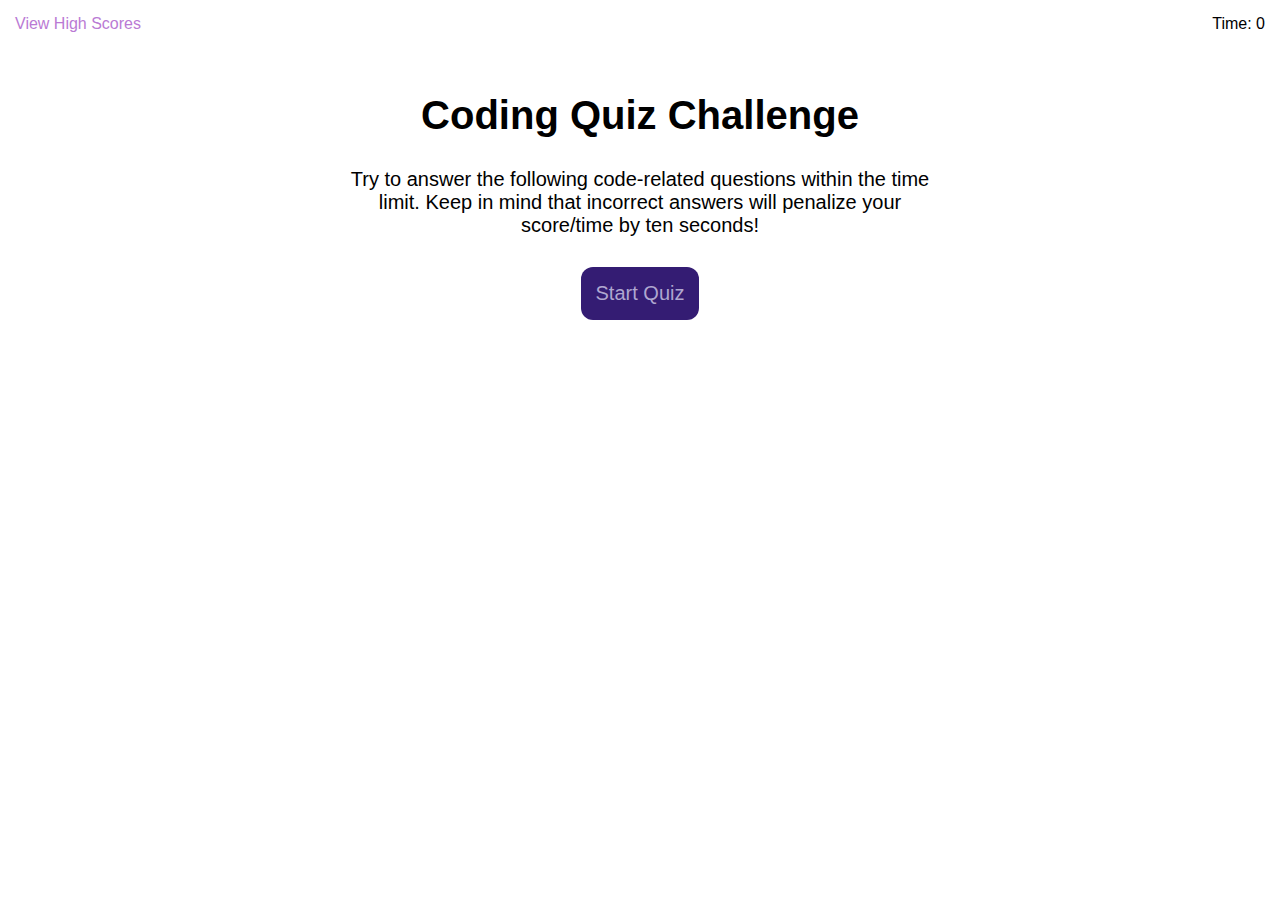
<file: index.html>
<!DOCTYPE html>
<html lang="en">
    <head>
        <meta charset="UTF-8">
        <meta name="viewport" content="width=device-width, initial-scale=1.0">
        <title>Coding Quiz Challenge</title>
        <link rel="stylesheet" href="./assets/css/style.css">
    </head>
    <body>
        <header>
            <nav>
                <ul>
                    <li>
                        <a href="./highscore.html">View High Scores</a>
                    </li>
                    <li>
                        Time: <span id="timer">0</span>
                    </li>
                </ul>
            </nav>
        </header>
        <main>
            <form id="quiz">
                <h1>Coding Quiz Challenge</h1>
                <p>Try to answer the following code-related questions within the time limit. Keep in mind that incorrect answers will penalize your score/time by ten seconds!</p>
                <button class="btn" id="start-quiz" type="submit">Start Quiz</button>
            </form>
            <p class="response"></p>
        </main>
        <script src="./assets/js/script.js"></script>
    </body>
</html>
</file>
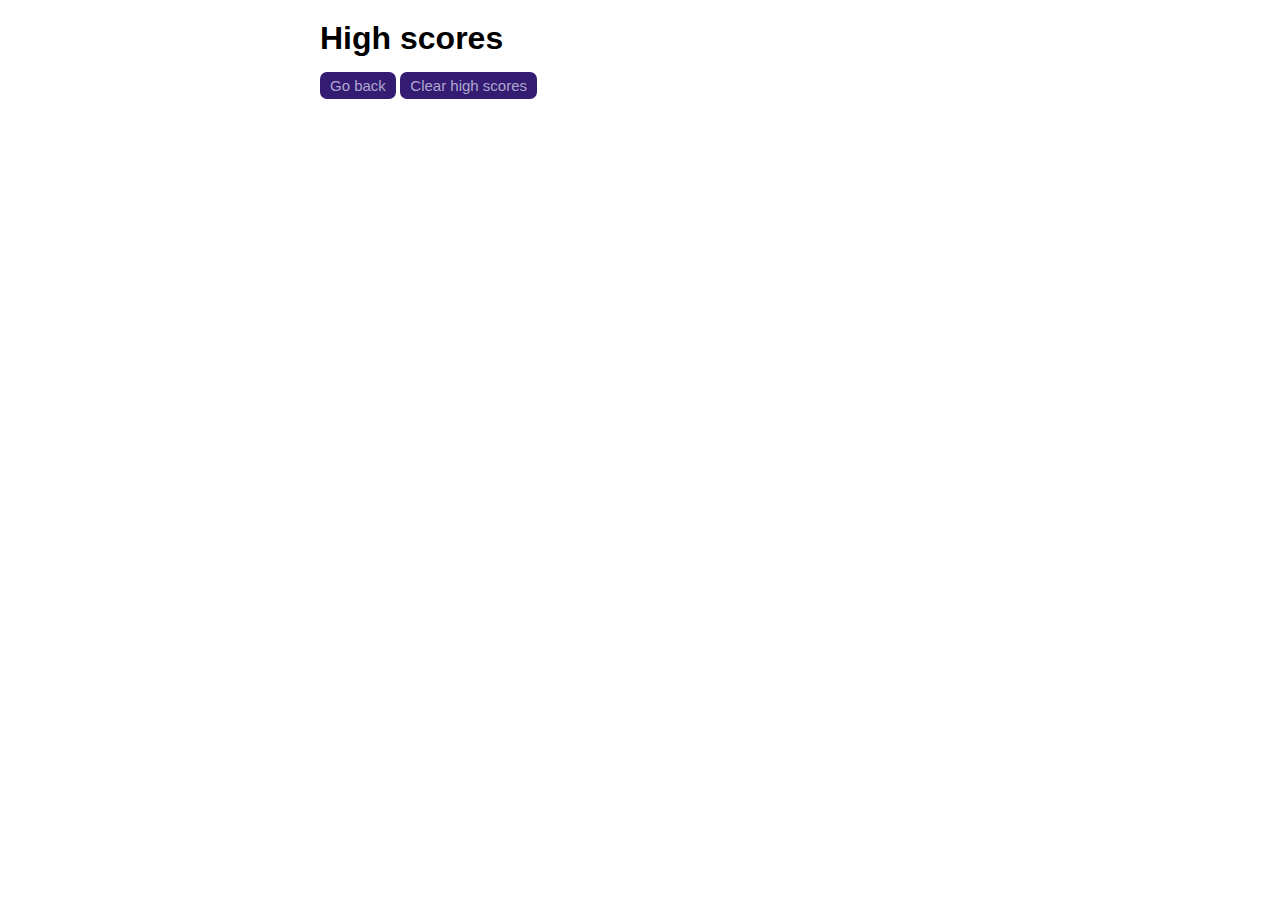
<file: highscore.html>
<!DOCTYPE html>
<html lang="en">
    <head>
        <meta charset="UTF-8">
        <meta name="viewport" content="width=device-width, initial-scale=1.0">
        <title>Coding Quiz Challenge</title>
        <link rel="stylesheet" href="./assets/css/style.css">
    </head>
    <body>
        <div id="hs">
            <h1>High scores</h1>
            <ul id="list"></ul>
            <span>
                <button>Go back</button>
                <button id="">Clear high scores</button>
            </span>
        </div>
        <script src="./assets/js/script.js"></script>
    </body>
</html>
</file>
<file: assets/css/style.css>
* {
    margin: 0;
    padding: 0;
    box-sizing: border-box;
    font-family: Helvetica, Arial, sans-serif;
    /*outline: 1px solid red;*/
}
/*putting space between the navigation link and the timer */
header nav ul {
    display: flex;
    flex-wrap: wrap;
    justify-content: space-between;
    align-items: center;
    list-style: none; 
}
header nav li {
    padding: 15px;
}
/*making "view high scores" purple and not underlined*/
header a {
    text-decoration: none;
    color: rgb(186, 122, 212);
}
/*centering the form in the middle of the screen*/
main {
    display: flex;
    flex-direction: column;
    justify-content: flex-start;
    padding: 30px;
    align-items: center;
}
form {
    width: 50%;
    display: flex;
    flex-direction: column;
    align-items: center;
    text-align: center;
}
.qna {
    width: 50%;
    display: flex;
    flex-direction: column;
    align-items: flex-start;
    text-align: center;
}
form h1 {
    padding: 15px;
    flex: 2;
    font-size: 40px;
}
form h2 {
    text-align: left;
    padding: 15px;
    flex: 2;
    font-size: 30px;
}
form p {
    font-size: 20px;
    padding: 15px;
    flex: 1;
}
form label {
    font-size: 20px;
    padding: 15px;
    flex: 1;
}
form input {
    height: 20px;
    font-size: 20px;
    padding: 15px;
    flex: 1;
}

/*changing buttons color and making the sides curved*/
.btn {
    margin: 15px;
    flex: 1;
    outline: none;
    border: none;
    padding: 15px;
    font-size: 20px;
    background-color: rgb(52, 28, 115);
    color: rgb(175, 167, 208);
    border-radius: 12px;
}
/*when you hover over the button, it changes color*/
.btn:hover {
    background-color: rgb(188, 96, 231);
    color: rgb(248, 222, 253);
  }
.answerbtn {
    margin: 3px;
    flex: 1;
    outline: none;
    border: none;
    padding: 10px;
    font-size: 15px;
    background-color: rgb(52, 28, 115);
    color: rgb(175, 167, 208);
    border-radius: 6px;
    text-align: left;
    width: 40%;
}
.answerbtn:hover {
    background-color: rgb(188, 96, 231);
    color: rgb(248, 222, 253);
}
.response {
    margin: 30px;
    font-weight: lighter;
    color: rgb(189, 189, 189);
    font-size: 28px;
    width: 50%;
}
.response-border {
    border-top: 1px solid;
    padding-top: 15px;
}
.submit-btn {
    margin: 10px;
    flex: 1;
    outline: none;
    border: none;
    padding: 5px 10px;;
    font-size: 15px;
    background-color: rgb(52, 28, 115);
    color: rgb(175, 167, 208);
    border-radius: 7px;
}
.submit-btn:hover {
    background-color: rgb(188, 96, 231);
    color: rgb(248, 222, 253);
}
#hs {
    display: flex;
    flex-direction: column;
    justify-content: space-between;
    align-items: flex-start;
    width:50%;
    margin: 20px auto;
}
#hs h1{
    padding-bottom: 10px;
}
#hs span {
    padding-top: 5px;
}
#hs button {
    flex: 1;
    outline: none;
    border: none;
    padding: 5px 10px;;
    font-size: 15px;
    background-color: rgb(52, 28, 115);
    color: rgb(175, 167, 208);
    border-radius: 7px;
}
#hs button:hover {
    background-color: rgb(188, 96, 231);
    color: rgb(248, 222, 253);
}
#list {
    background-color: rgb(218, 209, 233);
}
</file>
